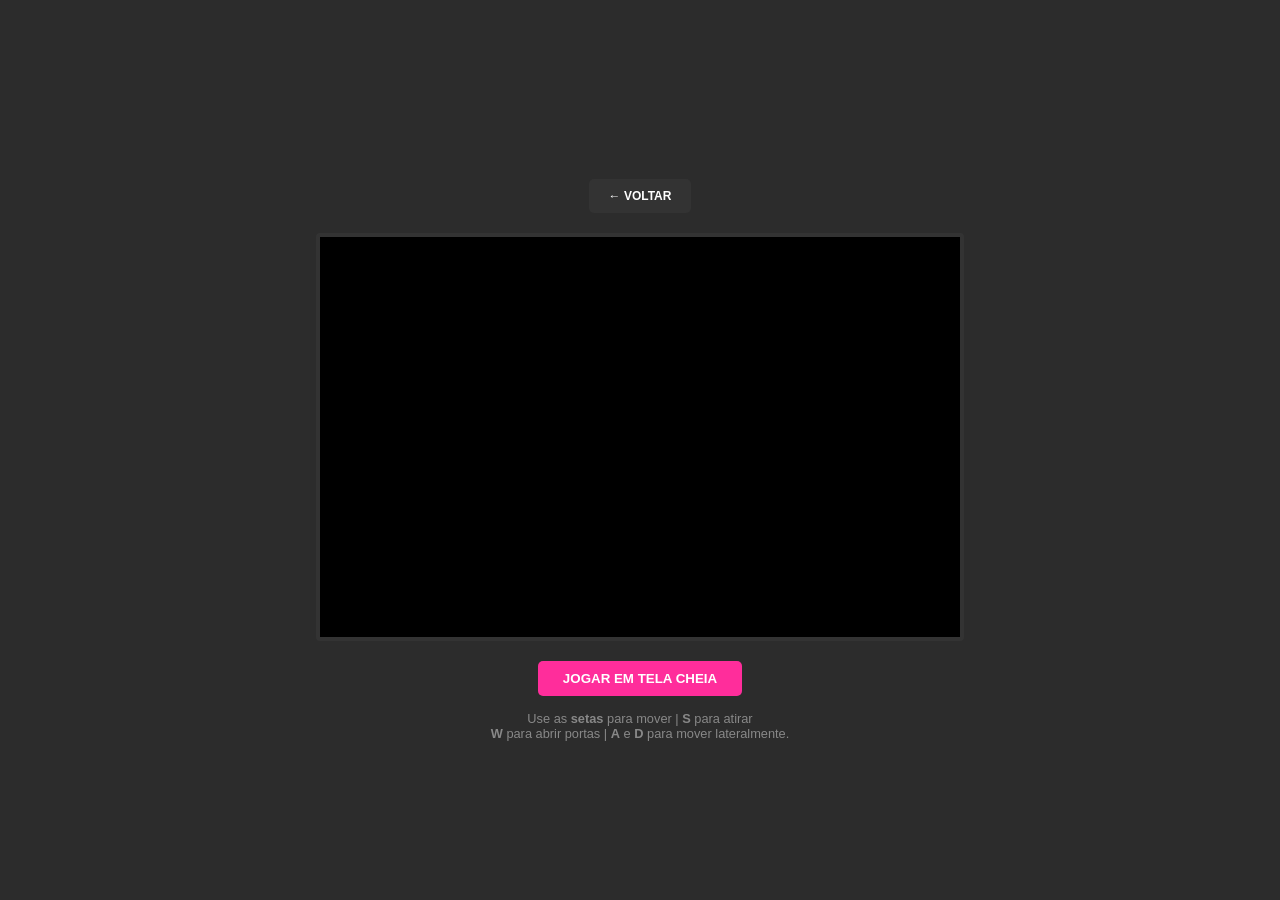
<file: dos/index.html>
<!doctype html>
<html lang="en-us">
  <head>
    <meta charset="utf-8">
    <meta http-equiv="Content-Type" content="text/html; charset=utf-8">
    <title>JS-DOS: Game</title>
    <link rel="stylesheet" href="assets/style.css">
    <style type="text/css" id="dynamic-styles"></style>
  </head>
  <body>
    <button class="btn-voltar" onclick="window.location.href='../index.html'">
      ← Voltar
    </button>

    <div id="dosbox"></div>
    
    <button onclick="dosbox.requestFullScreen();">Jogar em Tela Cheia</button>

    <div class="instructions" id="instructions"></div>

    <script type="text/javascript" src="https://js-dos.com/cdn/js-dos-api.js"></script>
    <script type="text/javascript">
      const games = {
        doom: {
          height: '400px',
          path: 'game/DOOM.zip',
          exe: 'DOOM/DOOM.EXE',
          instructions: 'Use as <b>setas</b> para mover | <b>S</b> para atirar<br><b>W</b> para abrir portas | <b>A</b> e <b>D</b> para mover lateralmente.'
        },
        doom2: {
          height: '400px',
          path: 'game/DOOM2.zip',
          exe: 'DOOM2.EXE',
          instructions: 'Use as <b>setas</b> para mover | <b>Alt + Setas</b> para Strafe<br><b>Ctrl</b> para atirar | <b>Espaço</b> para abrir portas | <b>Tab</b> para ver o mapa.'
        },
        vikings: {
          height: '480px',
          path: 'game/VIKINGS.zip',
          exe: 'VIKINGS.EXE',
          instructions: 'Use as <b>setas</b> para mover | <b>S</b> para interagir<br><b>F</b> e <b>Espaço</b> para habilidade primária | <b>D</b> para habilidade secundária<br><b>E</b> para usar itens | <b>Tab</b> para escolher item | <b>Ctrl</b> para trocar de personagem'
        }
      };

      function getUrlParameter(name) {
        const urlParams = new URLSearchParams(window.location.search);
        return urlParams.get(name);
      }

      const gameParam = getUrlParameter('game');
      const gameConfig = games[gameParam] || games.doom; // Default para doom se não encontrar

      const styleElement = document.getElementById('dynamic-styles');
      styleElement.textContent = `
        #dosbox { height: ${gameConfig.height}; }
        .dosbox-container { height: ${gameConfig.height}; }
      `;

      document.getElementById('instructions').innerHTML = gameConfig.instructions;

      window.addEventListener('keydown', function (e) {
        if (e.altKey && (e.key === 'ArrowLeft' || e.key === 'ArrowRight')) {
          e.preventDefault(); 
        }
      }, { capture: true });

      var dosbox = new Dosbox({
        id: "dosbox",
        onload: function (dosbox) {
          dosbox.run(gameConfig.path, gameConfig.exe);
        },
        onrun: function (dosbox, app) {
          console.log("App '" + app + "' is runned");
        }
      });
    </script>
  </body>
</html>
</file>
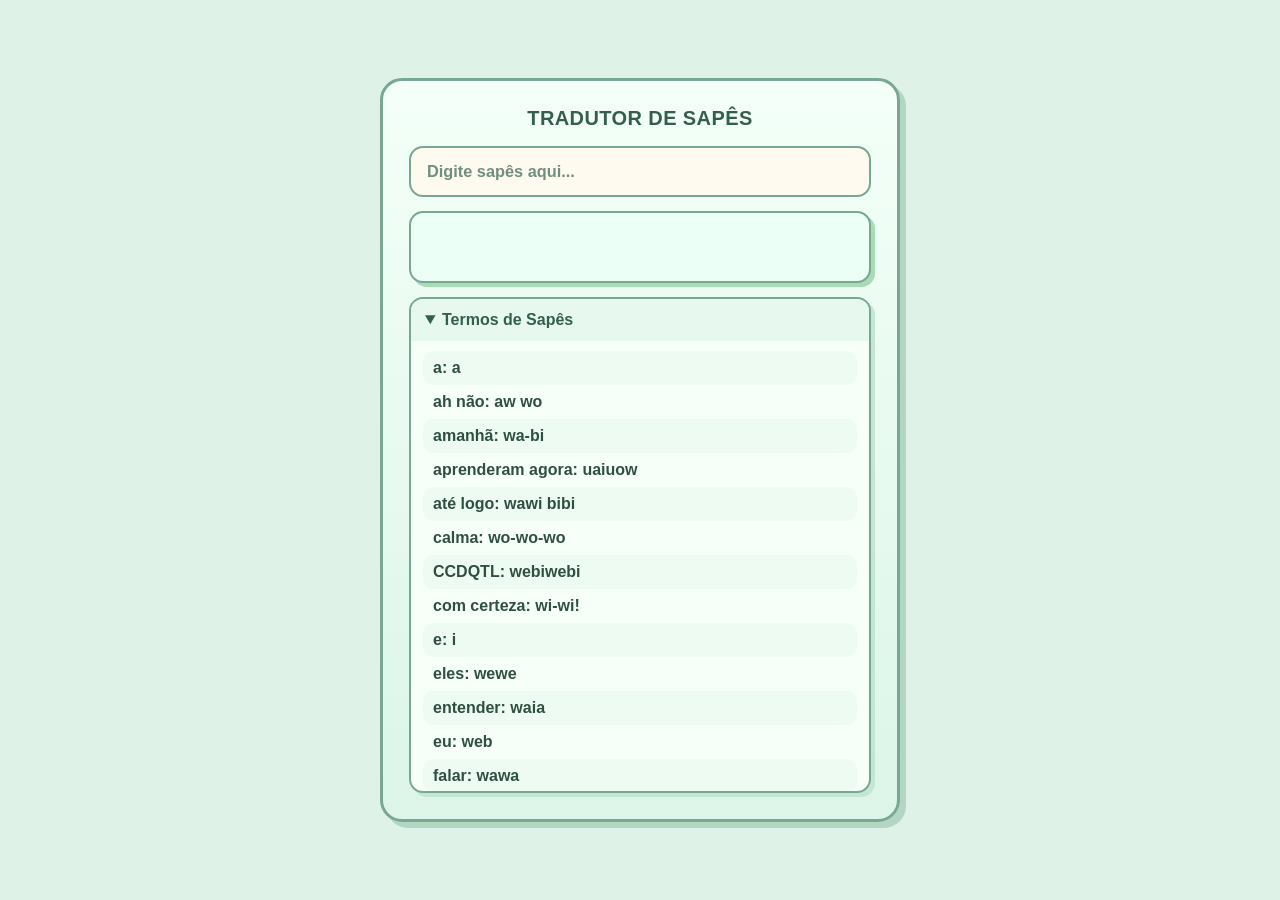
<file: sapes/index.html>
<!DOCTYPE html>
<html lang="pt-BR">
<head>
  <meta charset="UTF-8" />
  <meta name="viewport" content="width=device-width, initial-scale=1.0" />
  <title>Sapes Translate</title>
  <link rel="stylesheet" href="style.css" />
</head>
<body>
  <main>
    <input type="text" id="sapes" placeholder="Digite sapês aqui...">
    <div id="humanes"></div>
  </main>

  <script src="script.js" defer></script>
</body>
</html>
</file>
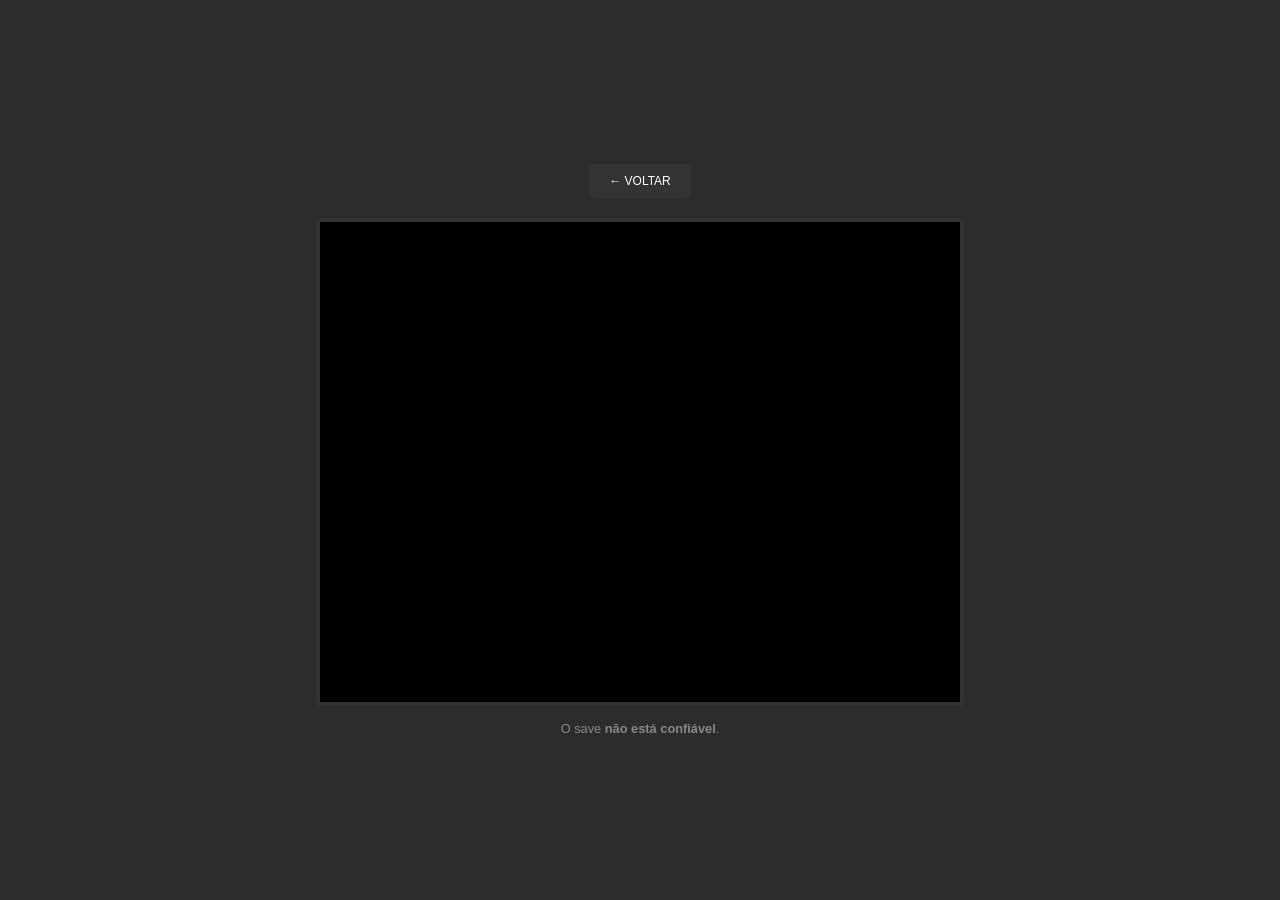
<file: snes/index.html>
<!doctype html>
<html lang="pt-br">
  <head>
    <meta charset="utf-8">
    <meta name="viewport" content="width=device-width, initial-scale=1.0">
    <title>SNES Emulator: Super Nintendo</title>
    <link rel="stylesheet" href="assets/style.css">
  </head>
  <body>

    <a href="../index.html" class="btn-voltar">
      ← Voltar
    </a>

    <div id="snes-container">
        <div id="game"></div>
    </div>

    <div class="instructions" id="instructions"></div>

    <script>
        const games = {
            supermarioworld: {
                core: 'snes',
                gameName: 'SuperMarioWorld',
                gameUrl: 'game/SuperMarioWorld.smc',
                instructions: 'O save <b>não está confiável</b>.'
            }
        };

        function getUrlParameter(name) {
            const urlParams = new URLSearchParams(window.location.search);
            return urlParams.get(name);
        }

        const gameParam = getUrlParameter('game');
        const gameConfig = games[gameParam] || games.supermarioworld;

        EJS_player = '#game';
        EJS_core = gameConfig.core;
        EJS_gameUrl = gameConfig.gameUrl;
        EJS_gameName = gameConfig.gameName;
        EJS_pathtodata = 'https://cdn.emulatorjs.org/stable/data/';
        EJS_startOnLoaded = true;
        EJS_color = '#0064ff';
        
        EJS_defaultOptions = {
            'save-state-location': 'browser'
        };
        EJS_overrideConfig = {
            "video_vsync": "false",
            "video_threaded_video": "false",
            "video_gpu_screenshot": "false",
            "video_smooth": "false",
            
            "webgl2Enabled": "disabled", // Use "disabled" conforme seu JSON
            "screenshotSource": "canvas",
            "snes9x_audio_interpolation": "none", // Reduz carga no áudio durante o load
            "snes9x_echo_buffer_hack": "enabled", // Estabiliza o buffer de som
            "snes9x_randomize_memory": "disabled" // Garante que a RAM seja limpa de forma previsível
        };

        // EJS_gameparenturl = '../snes/';
        EJS_Buttons = {
            playPause: true,
            restart: true,
            mute: false,
            settings: true,
            fullscreen: true,
            saveState: true,
            loadState: true,
            screenRecord: false,
            gamepad: true,
            cheat: false,
            volume: true,
            saveSavFiles: false,
            loadSavFiles: false,
            quickSave: false,
            quickLoad: false,
            screenshot: false,
            cacheManager: false,
            exitEmulation: false
        }

        EJS_DEBUG_XX = true;

        if (gameConfig.instructions) {
            document.getElementById('instructions').innerHTML = gameConfig.instructions;
        }
    </script>
    <script src="https://cdn.emulatorjs.org/stable/data/loader.js"></script>

  </body>
</html>
</file>
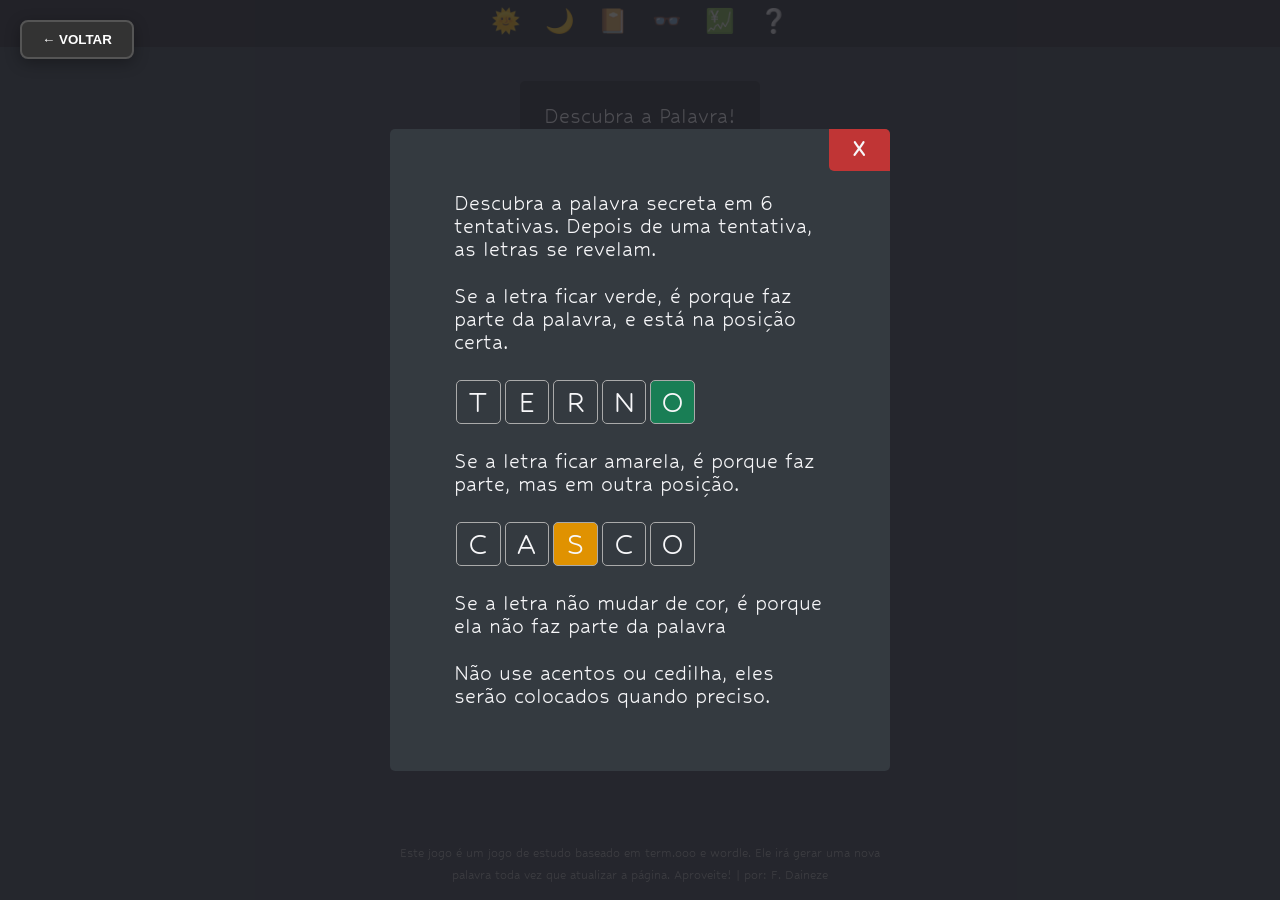
<file: treino/index.html>
<!DOCTYPE html><html lang="pt"><head><meta charset="utf-8"><meta property="og:title" content="Treino, seu jogo de letras"><meta property="og:site_name" content="Treino"><meta property="og:url" content="https://fdaineze.github.io"><meta property="og:description" content="Este é um jogo de estudo baseado em term.ooo e wordle. Ele irá gerar uma nova palavra toda vez que atualizar a página. Aproveite!"><meta property="og:type" content="website"><meta property="og:image" content="https://fdaineze.github.io/img/512x512.png"><meta property="og:updated_time" content="1440432930" /><meta http-equiv="X-UA-Compatible" content="IE=edge"><meta name="viewport" content="width=device-width,initial-scale=1"><link rel="icon" href="/favicon.ico"><title>Treino</title><link href="./css/app.1cd4bf00.css" rel="preload" as="style"><link href="./js/app.4d6b12ed.js" rel="preload" as="script"><link href="./js/chunk-vendors.15cff9be.js" rel="preload" as="script"><link href="./css/app.1cd4bf00.css" rel="stylesheet"></head><body><noscript><strong>We're sorry but Treino doesn't work properly without JavaScript enabled. Please enable it to continue.</strong></noscript><div id="app"></div><script src="./js/chunk-vendors.15cff9be.js"></script><script src="./js/app.4d6b12ed.js"></script>
    <style>
        .btn-voltar {
          position: fixed;
          top: 20px;
          left: 20px;
          z-index: 9999;
          padding: 10px 20px;
          background-color: #333;
          color: white;
          border: 2px solid #555;
          border-radius: 8px;
          cursor: pointer;
          font-family: sans-serif;
          font-weight: bold;
          text-transform: uppercase;
          transition: all 0.2s ease;
          box-shadow: 0 4px 15px rgba(0,0,0,0.3);
        }
      
        .btn-voltar:hover {
          background-color: #555;
        }
      </style>
      
      <button class="btn-voltar" onclick="window.location.href='../index.html'">
        ← Voltar
      </button>
</body></html>
</file>
<file: dos/assets/style.css>
body {
    margin: 0;
    padding: 0;
    background-color: #2c2c2c;
    color: white;
    font-family: 'Segoe UI', Tahoma, Geneva, Verdana, sans-serif;
    display: flex;
    flex-direction: column;
    align-items: center;
    justify-content: center;
    min-height: 100vh;
    overflow: hidden;
}

#dosbox {
    width: 640px; 
    height: 400px;
    border: 4px solid #333;
    border-radius: 4px;
    background-color: #000;
}

.dosbox-container { 
    width: 640px; 
    height: 400px; 
}
.dosbox-start {
    color: #32C7FF !important;
}
.dosbox-powered {
    display: none !important;
}

button {
    margin-top: 20px;
    padding: 10px 25px;
    background: #FF2D9B ;
    border: none;
    border-radius: 5px;
    color: white;
    font-weight: bold;
    text-transform: uppercase;
    cursor: pointer;
}

.instructions {
    margin-top: 15px;
    font-size: 0.8em;
    color: #888;
    text-align: center;
}

.btn-voltar {
    padding: 10px 20px;
    background-color: #333;
    color: white;
    border-radius: 5px;
    cursor: pointer;
    font-size: 12px;
    text-transform: uppercase;
    margin-bottom: 20px;
}

p {
    font-weight: bold;
    color: #4CAF50;
    margin: 20px 0 0 0;
}
</file>
<file: sapes/style.css>
:root {
  --bg: #dff2e8;
  --card: #f3fff8;
  --card-2: #dcf5e8;
  --input: #fffaf0;
  --output: #ebfff6;
  --text: #2f4f43;
  --title: #355f4d;
  --outline: #79a892;
  --accent: #a7dcb6;
  --accent-2: #b9dcff;
  --muted: #6f8f81;
}

* {
  box-sizing: border-box;
}

body {
  margin: 0;
  min-height: 100vh;
  display: grid;
  place-items: center;
  padding: 24px;
  font-family: "Trebuchet MS", "Segoe UI", Tahoma, sans-serif;
  background: var(--bg);
}

main {
  width: min(92vw, 520px);
  display: flex;
  flex-direction: column;
  gap: 14px;
  padding: 26px;
  border: 3px solid var(--outline);
  border-radius: 22px;
  background: linear-gradient(180deg, var(--card), var(--card-2));
  box-shadow: 6px 6px 0 #b3d6c3;
}

main::before {
  content: "Tradutor de Sapês";
  align-self: center;
  margin-bottom: 2px;
  color: var(--title);
  font-size: 1.25rem;
  font-weight: 900;
  letter-spacing: 0.4px;
  text-transform: uppercase;
}

#sapes,
#humanes {
  width: 100%;
  border-radius: 14px;
  border: 2px solid var(--outline);
}

#sapes {
  padding: 14px 16px;
  background-color: var(--input);
  color: var(--text);
  font-size: 1.02rem;
  font-weight: 700;
  outline: none;
  transition: transform 0.15s ease, box-shadow 0.15s ease;
}

#sapes::placeholder {
  color: var(--muted);
  font-weight: 600;
}

#sapes:focus {
  box-shadow: 0 0 0 4px var(--accent-2);
  transform: translate(-1px, -1px);
}

#humanes {
  min-height: 72px;
  padding: 14px 16px;
  background: var(--output);
  color: var(--text);
  font-weight: 800;
  line-height: 1.4;
  box-shadow: 4px 4px 0 var(--accent);
}

#termos-accordion {
  border: 2px solid var(--outline);
  border-radius: 14px;
  background: #f7fff9;
  box-shadow: 4px 4px 0 #c5e6d3;
  overflow: hidden;
}

#termos-accordion summary {
  cursor: pointer;
  padding: 12px 14px;
  font-weight: 800;
  color: var(--title);
  background: #e7f8ee;
}

#termos-accordion summary::marker {
  color: var(--title);
}

.termos-lista {
  max-height: 50vh;
  overflow-y: auto;
  padding: 10px 12px;
}

.termo-item {
  margin: 0;
  padding: 8px 10px;
  border-radius: 10px;
  color: var(--text);
  font-weight: 700;
}

.termo-item:nth-child(odd) {
  background: #eefbf3;
}
</file>
<file: snes/assets/style.css>
body {
    margin: 0;
    padding: 0;
    background-color: #2c2c2c;
    color: white;
    font-family: 'Segoe UI', Tahoma, Geneva, Verdana, sans-serif;
    display: flex;
    flex-direction: column;
    align-items: center;
    justify-content: center;
    min-height: 100vh;
    overflow: hidden;
  }
  
  /* Container do Emulador */
  #snes-container {
    width: 640px; 
    height: 480px;
    border: 4px solid #333;
    border-radius: 4px;
    background-color: #000;
    position: relative;
  }
  
  button {
    margin-top: 20px;
    padding: 10px 25px;
    background: #FF2D9B;
    border: none;
    border-radius: 5px;
    color: white;
    font-weight: bold;
    text-transform: uppercase;
    cursor: pointer;
    transition: background 0.2s;
  }
  
  button:hover {
    background: #e02688;
  }
  
  .instructions {
    margin-top: 15px;
    font-size: 0.8em;
    color: #888;
    text-align: center;
  }
  
  .btn-voltar {
    padding: 10px 20px;
    background-color: #333;
    color: white;
    border-radius: 5px;
    cursor: pointer;
    font-size: 12px;
    text-transform: uppercase;
    margin-bottom: 20px;
    text-decoration: none;
  }
  
  /* Estilo para o iframe do emulador */
  #snes-container iframe {
    width: 100%;
    height: 100%;
    border: none;
  }
</file>
<file: treino/css/app.1cd4bf00.css>
@import url(https://fonts.googleapis.com/css2?family=Hubballi&display=swap);:root{--white:#fff;--gray-100:#f8f9fa;--gray-200:#f7f7f9;--gray-300:#eceeef;--gray-400:#ced4da;--gray-500:#aaa;--gray-600:#888;--gray-700:#5a5a5a;--gray-800:#343a40;--gray-900:#212529;--black:#000;--blue:#007bff;--indigo:#6610f2;--purple:#6f42c1;--pink:#e83e8c;--red:#ff7851;--orange:#fd7e14;--yellow:#ffce67;--green:#56cc9d;--teal:#20c997;--cyan:#6cc3d5;--blue-light:#cceed6}[theme=dark]{--black:#fff;--gray-900:#f8f9fa;--gray-800:#f7f7f9;--gray-700:#eceeef;--gray-600:#ced4da;--gray-500:#aaa;--gray-400:#888;--gray-300:#5a5a5a;--gray-200:#343a40;--gray-100:#212529;--white:#000;--green:#197e55;--yellow:#e09201;--red:#c03535}[theme=sepia]{--white:#faffdc;--gray-100:#ecf1cf;--gray-200:#e1e6c5;--gray-300:#d7dbbc;--gray-400:#cbcfb2;--gray-500:#a8ac94;--gray-600:#838673;--gray-700:#696b5d;--gray-800:#494b42;--gray-900:#2d2e28;--black:#141412}[theme=contrast]{--white:#000;--gray-100:#000;--gray-200:#000;--gray-300:#000;--gray-400:#fff;--gray-500:#fff;--gray-600:#fff;--gray-700:#fff;--gray-800:#fff;--gray-900:#fff;--black:#fff;--green:#0197f6;--yellow:#e36322;--red:red}body{font-family:Hubballi,sans-serif;font-size:1em;background-color:var(--gray-200);color:var(--gray-800)}.font-lg{font-size:1.35em}.font-sm{font-size:.95em}.font-xs{font-size:.8em}.mt-0{margin-top:0}body{height:100vh;margin:0}#app{min-height:100%;overflow-y:auto;flex-flow:column}#app,#app #game{display:flex;align-items:center;justify-content:center}#app #game{flex:auto;flex-flow:column}#app nav{width:100%;background-color:var(--gray-100);margin-top:-5px}#app nav ul{display:flex;padding:0;margin:0 auto;justify-content:center}#app nav ul li{position:relative;list-style:none;padding:.5em;cursor:pointer}#app nav ul li span{position:absolute;bottom:-100%;left:50%;transform:translate(-50%);text-align:center;display:none;background-color:var(--gray-100);border:1px solid var(--gray-800);padding:0 .8em;border-radius:5px}#app nav ul li:hover span{display:block}#app .obs{font-weight:lighter;font-size:.6em;width:calc(100% - 2em);max-width:35em;text-align:center;line-height:1.5em;padding:0 1em;color:var(--gray-500)}#app footer{display:flex;flex-flow:row;align-items:flex-end;justify-content:center}#app footer p{margin:.5em 1em}@media (display-mode:standalone){.standalone-hide{display:none}}.word-lines{margin-bottom:2em}.word-lines .word-line{display:flex}.word-lines .word-line.selected .word-letter:hover{cursor:pointer}.word-letter{display:inline-flex;align-items:center;justify-content:center;border:1px solid var(--gray-500);border-radius:5px;width:1.5em;height:1.5em;margin:2px;font-size:1.7em;line-height:0}.word-letter.selected{background-color:var(--gray-300)}.word-letter.hot{background-color:var(--yellow)}.word-letter.correct{background-color:var(--green)}.alert{background-color:var(--gray-100);padding:1em;border-radius:5px;margin-top:0}.alert.sucesso{background-color:var(--green)}.alert.derrota{background-color:var(--red)}.alert.aviso{background-color:var(--yellow)}[theme=light] .word-letter.selected,[theme=sepia] .word-letter.selected{background-color:var(--gray-400)!important}[theme=contrast] .word-letter.selected{background-color:var(--purple)!important}@media only screen and (max-height:900px){.alert{margin-top:20px}}@media only screen and (max-height:790px){.alert{margin-top:10px;margin-bottom:10px}}@media only screen and (max-height:750px){.alert{margin-top:10px}.alert,.word-lines{margin-bottom:10px}}.modal-backdrop{position:fixed;top:0;left:0;background-color:rgba(34,34,41,.8);width:100vw;height:100vh;justify-content:center}.modal,.modal-backdrop{display:flex;align-items:center}.modal{position:relative;max-height:calc(90vh - 40px);max-width:90vw;background-color:var(--gray-200);border-radius:5px;flex-direction:column;justify-content:flex-start;padding:40px 0}.modal .content{overflow-y:auto;padding:0 5vw}.close-stats{position:absolute;top:0;right:0;background-color:var(--red);padding:.4em 1em;font-weight:700;border-radius:5px;border-top-left-radius:0;border-bottom-right-radius:0;cursor:pointer}[theme=contrast] .modal-backdrop{background-color:rgba(0,0,0,.8666666666666667)}[theme=contrast] .modal-backdrop .modal{border:1px solid var(--black)}@media only screen and (max-width:500px){.close-stats{padding:.3em .6em}.modal{margin-bottom:3em}}#help{width:90vw;max-width:500px}#help .word-letter{width:1.2em;height:1.2em;font-size:1.5em}#stats .content{margin:0 0 1em 0;display:flex;flex-wrap:wrap}#stats p{margin:0;margin-top:.4em;padding-bottom:.4em;width:50%;max-width:420px;display:flex;flex-direction:column-reverse;align-items:center;justify-content:center;border-bottom:1px solid var(--gray-100);font-size:1.8em}#stats p span{font-size:.6em;width:100%;text-align:center}#stats p:first-child{width:100%;max-width:none}[theme=light] #stats p{border-bottom:1px solid var(--gray-400)}[theme=sepia] #stats p{border-bottom:1px solid var(--gray-500)}[theme=contrast] #stats p{border-bottom:1px solid var(--black)}@media only screen and (max-width:500px){#stats p{font-size:1.4em!important}}@media only screen and (max-width:350px){#stats p{width:100%}}.keyboard .key{display:flex;align-items:center;justify-content:center;border:1px solid var(--gray-500);border-radius:5px}.keyboard .key.not-key{background-color:var(--gray-100);color:var(--gray-300)}.keyboard .key.hot-key{background-color:var(--yellow);color:var(--black)}.keyboard .key.correct-key{background-color:var(--green);color:var(--black)}[theme=light] .keyboard .key.not-key{background-color:var(--gray-400);color:var(--gray-500)}[theme=light] .keyboard .key.hot-key{background-color:var(--yellow);color:var(--black)}[theme=light] .keyboard .key.correct-key{background-color:var(--green);color:var(--black)}[theme=sepia] .keyboard .key.not-key{background-color:var(--gray-400);color:var(--gray-500)}[theme=sepia] .keyboard .key.hot-key{background-color:var(--yellow);color:var(--black)}[theme=sepia] .keyboard .key.correct-key{background-color:var(--green);color:var(--black)}[theme=contrast] .keyboard .key.not-key{background-color:var(--gray-100);color:var(--red)}[theme=contrast] .keyboard .key.hot-key{background-color:var(--yellow);color:var(--black)}[theme=contrast] .keyboard .key.correct-key{background-color:var(--green);color:var(--black)}.keyboard{display:flex;flex-wrap:wrap;margin-bottom:2em;justify-content:center;max-width:500px}.keyboard .keyboard-row{display:flex;flex-direction:row;width:100%;max-width:430px}.keyboard .keyboard-row .key{width:100%;height:1.5em;margin:2px;padding:0 .2em;font-size:1.2em;line-height:0}.keyboard .keyboard-row .key:hover{cursor:pointer}.keyboard .keyboard-row:last-child{max-width:400px}.keyboard .keyboard-row:last-child .key:last-child{padding:0 .6em}@-webkit-keyframes rainbow{0%{background-color:var(--green)}20%{background-color:var(--yellow)}40%{background-color:var(--red)}60%{background-color:var(--purple)}80%{background-color:var(--white)}to{background-color:var(--green)}}@keyframes rainbow{0%{background-color:var(--green)}20%{background-color:var(--yellow)}40%{background-color:var(--red)}60%{background-color:var(--purple)}80%{background-color:var(--white)}to{background-color:var(--green)}}.finished .key:hover{cursor:default!important}.finished #ENTER{-webkit-animation-name:rainbow;animation-name:rainbow;-webkit-animation-duration:4s;animation-duration:4s;-webkit-animation-iteration-count:infinite;animation-iteration-count:infinite}.finished #ENTER:hover{cursor:pointer!important}@media only screen and (max-width:430px){.keyboard .keyboard-row:last-child .key:last-child{padding:0 .4em}}@media only screen and (max-width:390px){.keyboard .keyboard-row .key{height:1.5em;font-size:1em}.keyboard .keyboard-row:last-child .key:last-child{padding:0 .4em}}@media only screen and (max-height:750px){.keyboard{margin-bottom:.4em}}
</file>
